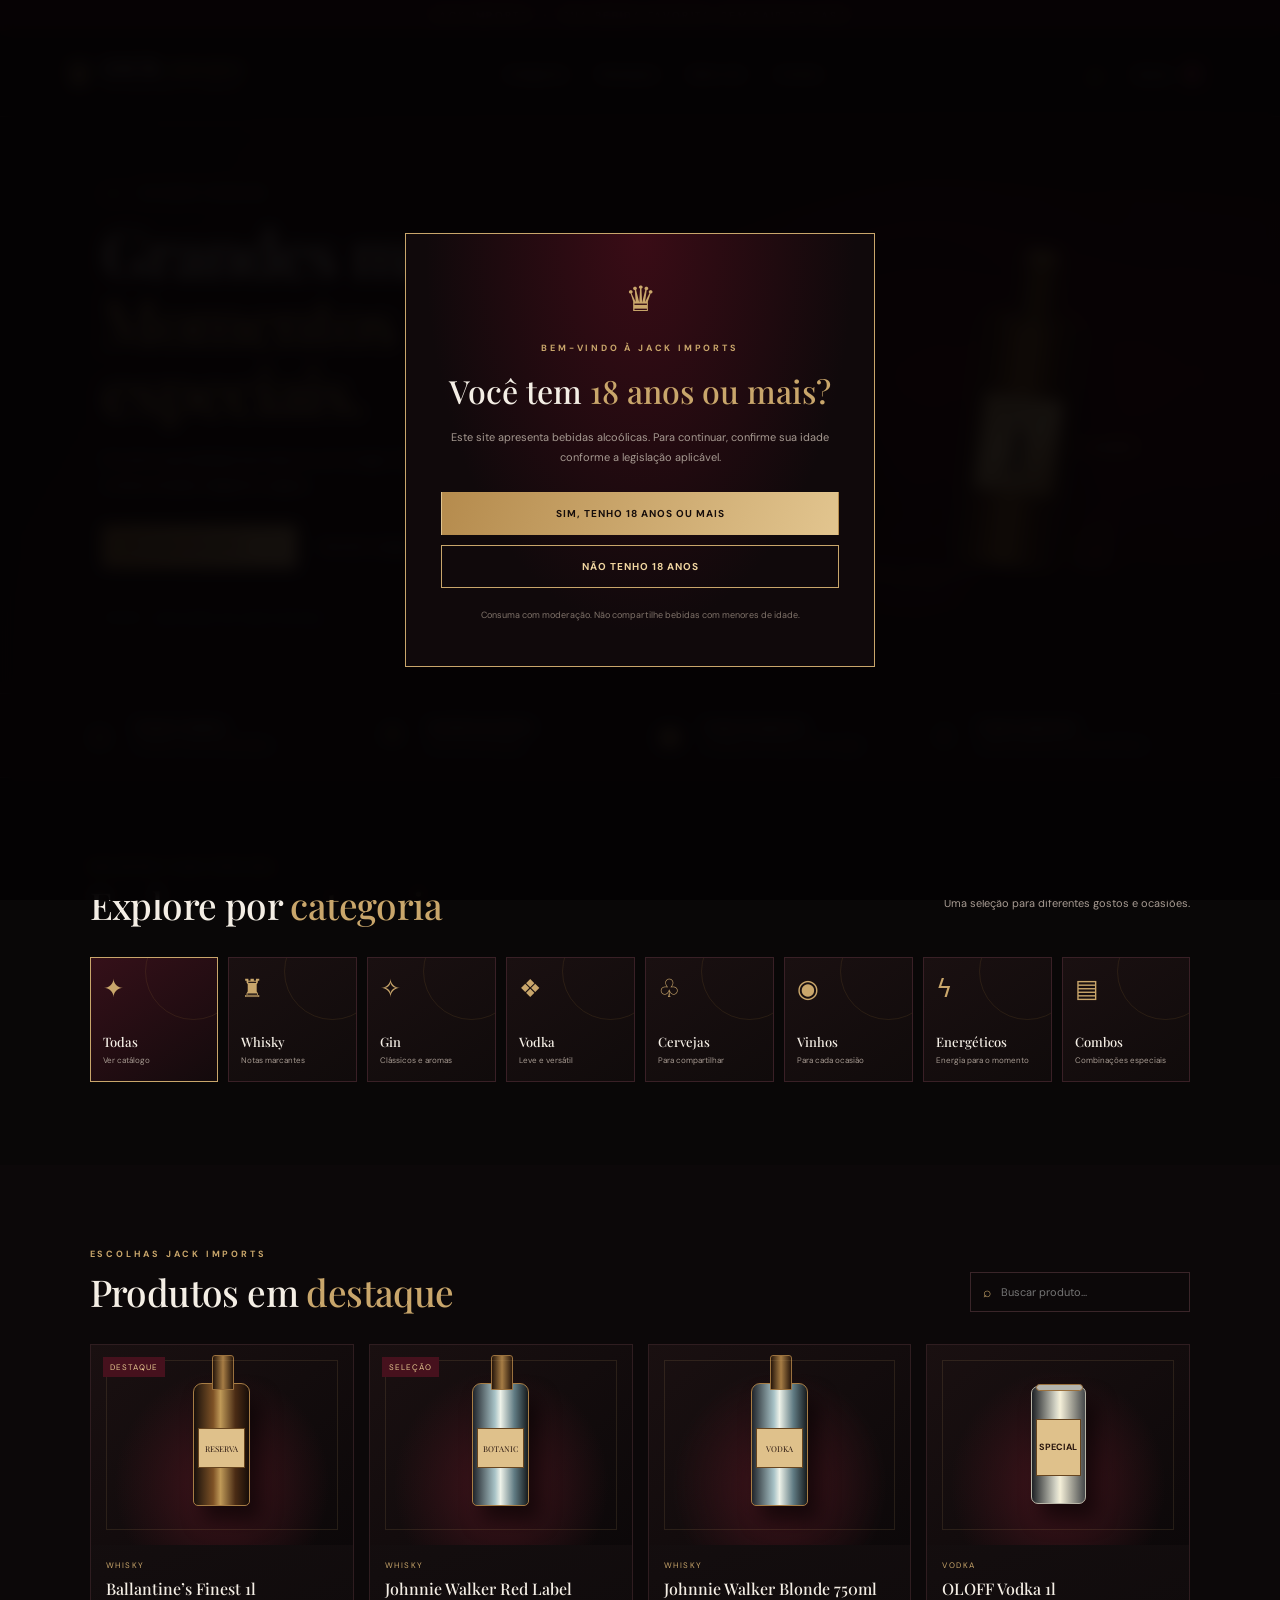
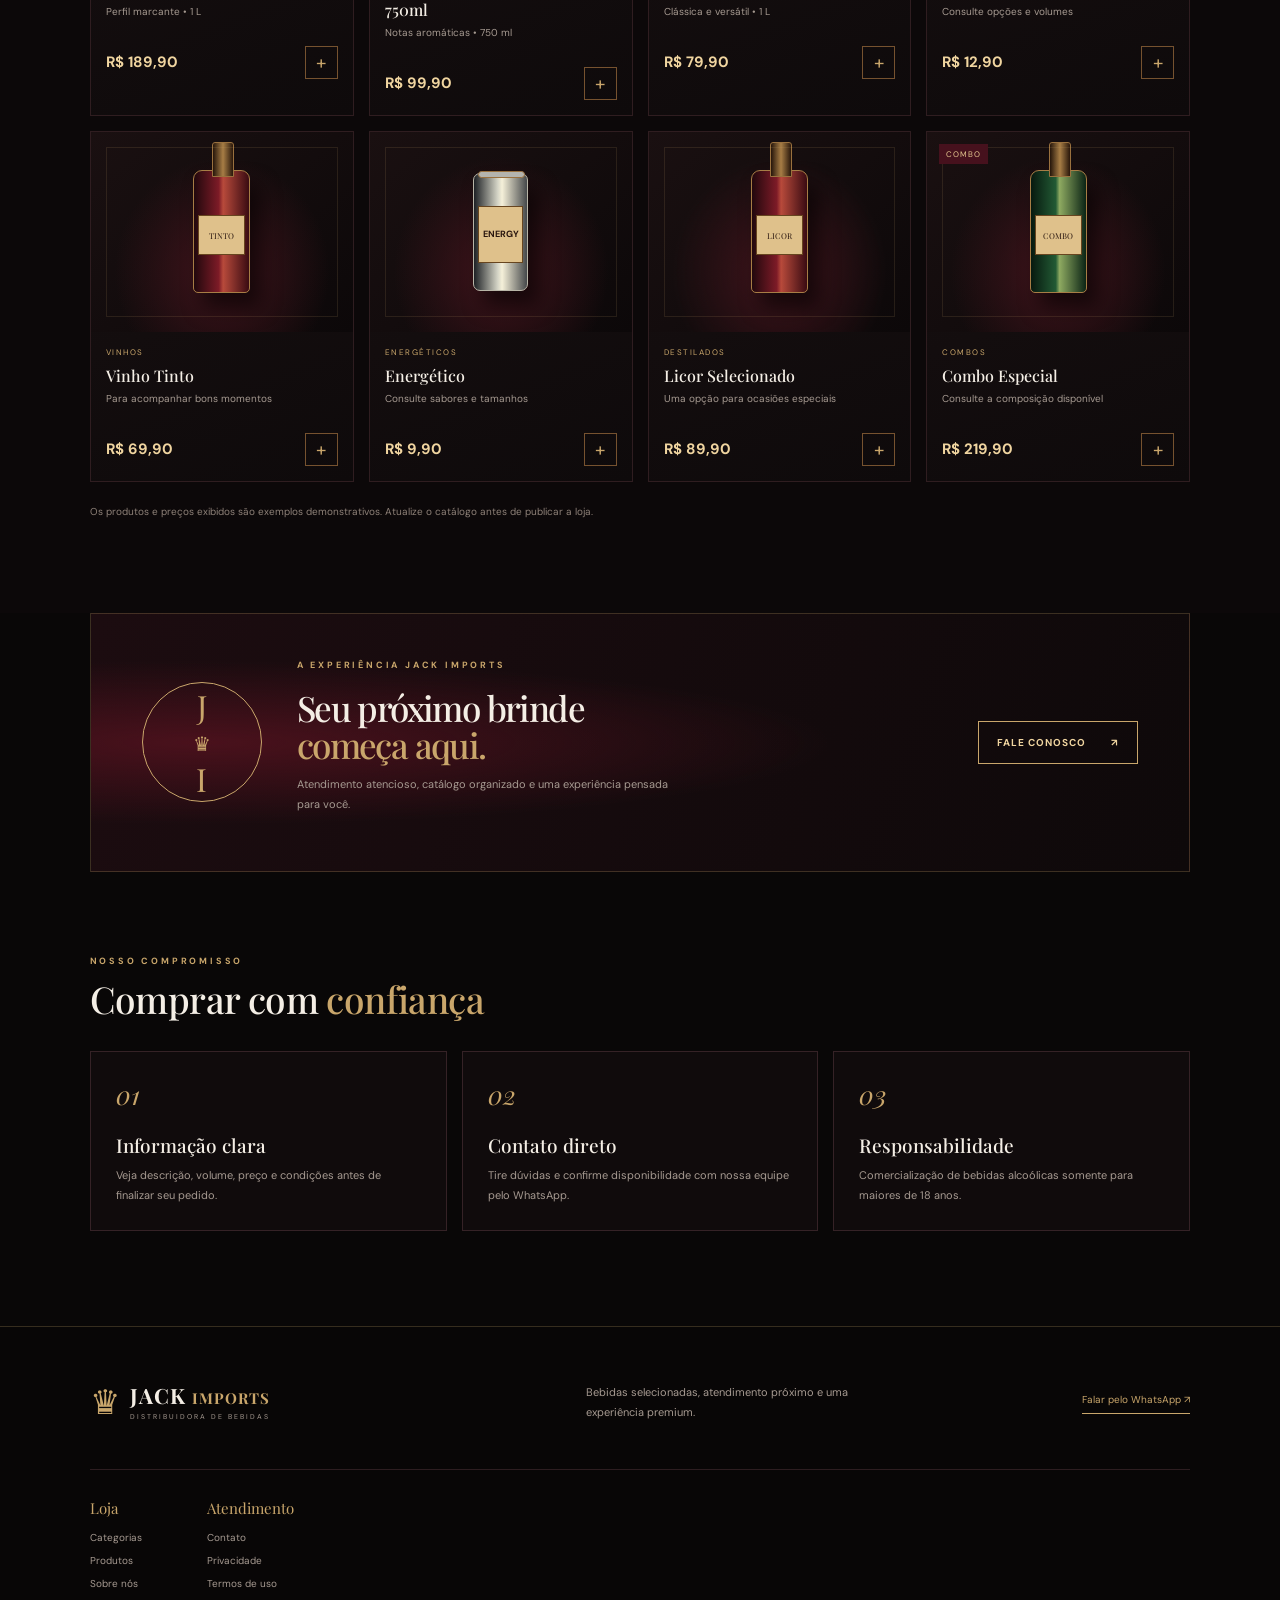
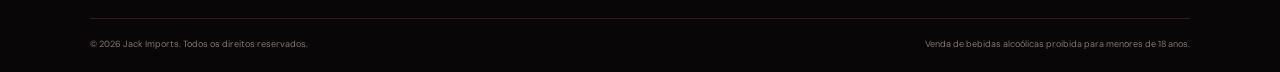
<file: index.html>
<!doctype html>
<html lang="pt-BR">
<head>
  <meta charset="utf-8">
  <meta name="viewport" content="width=device-width, initial-scale=1">
  <meta name="theme-color" content="#090707">
  <meta name="description" content="Jack Imports — bebidas selecionadas, atendimento pelo WhatsApp e compra prática.">
  <title>Jack Imports | Bebidas Premium</title>
  <link rel="preconnect" href="https://fonts.googleapis.com">
  <link rel="preconnect" href="https://fonts.gstatic.com" crossorigin>
  <link href="https://fonts.googleapis.com/css2?family=DM+Sans:wght@400;500;600;700&family=Playfair+Display:wght@500;600;700&display=swap" rel="stylesheet">
  <link rel="stylesheet" href="styles.css">
</head>
<body>
  <div class="announcement">JACK IMPORTS <span>•</span> SUA BEBIDA FAVORITA, SEM SAIR DE CASA</div>
  <header class="site-header">
    <a class="brand" href="#" aria-label="Jack Imports início">
      <span class="brand-mark">♛</span>
      <span class="brand-name">JACK <b>IMPORTS</b><small>DISTRIBUIDORA DE BEBIDAS</small></span>
    </a>
    <nav class="desktop-nav" aria-label="Navegação principal">
      <a href="#categorias">Categorias</a><a href="#produtos">Destaques</a><a href="#sobre">Sobre nós</a><a href="#contato">Contato</a>
    </nav>
    <div class="header-actions">
      <button class="icon-button" id="searchToggle" aria-label="Mostrar busca">⌕</button>
      <button class="cart-button" id="openCart" aria-label="Abrir carrinho">Sacola <span id="cartCount">0</span></button>
      <button class="menu-button" id="menuToggle" aria-label="Abrir menu">☰</button>
    </div>
  </header>

  <main>
    <section class="hero">
      <div class="hero-content">
        <p class="eyebrow"><span></span> SELEÇÃO PREMIUM</p>
        <h1>Grandes marcas.<br><em>Momentos especiais.</em></h1>
        <p class="hero-copy">Encontre suas bebidas favoritas em um só lugar. Uma experiência de compra simples, elegante e segura.</p>
        <div class="hero-actions"><a class="button button-gold" href="#produtos">Explorar produtos <span>↗</span></a><a class="text-link" href="#categorias">Descobrir categorias</a></div>
        <div class="hero-note"><span class="note-line"></span><span>QUALIDADE EM CADA ESCOLHA</span></div>
      </div>
      <div class="hero-art" aria-label="Composição decorativa de garrafas premium">
        <div class="orb orb-one"></div><div class="orb orb-two"></div>
        <div class="hero-bottle bottle-back"><div class="bottle-neck"></div><div class="bottle-label">JACK<br><small>SELECT</small></div></div>
        <div class="hero-bottle bottle-front"><div class="bottle-neck"></div><div class="bottle-label"><small>RESERVA</small><strong>J</strong><small>IMPORTS</small></div></div>
        <div class="glass-shape"></div><div class="art-caption">JACK IMPORTS <span>EST. 2026</span></div>
      </div>
    </section>

    <section class="trust-strip">
      <div><span class="trust-icon">◇</span><strong>Seleção cuidadosa</strong><small>Produtos e marcas selecionados</small></div>
      <div><span class="trust-icon">↗</span><strong>Atendimento próximo</strong><small>Fale com nossa equipe</small></div>
      <div><span class="trust-icon">▣</span><strong>Compra transparente</strong><small>Condições informadas antes de pagar</small></div>
      <div><span class="trust-icon">♧</span><strong>Compra responsável</strong><small>Venda somente para maiores de 18 anos</small></div>
    </section>

    <section class="section categories-section" id="categorias">
      <div class="section-heading"><div><p class="eyebrow">ENCONTRE O QUE PROCURA</p><h2>Explore por <em>categoria</em></h2></div><p>Uma seleção para diferentes gostos e ocasiões.</p></div>
      <div class="category-grid" id="categoryGrid">
        <button class="category-card active" data-category="Todas"><span class="category-symbol">✦</span><strong>Todas</strong><small>Ver catálogo</small></button>
        <button class="category-card" data-category="Whisky"><span class="category-symbol">♜</span><strong>Whisky</strong><small>Notas marcantes</small></button>
        <button class="category-card" data-category="Gin"><span class="category-symbol">✧</span><strong>Gin</strong><small>Clássicos e aromas</small></button>
        <button class="category-card" data-category="Vodka"><span class="category-symbol">❖</span><strong>Vodka</strong><small>Leve e versátil</small></button>
        <button class="category-card" data-category="Cervejas"><span class="category-symbol">♧</span><strong>Cervejas</strong><small>Para compartilhar</small></button>
        <button class="category-card" data-category="Vinhos"><span class="category-symbol">◉</span><strong>Vinhos</strong><small>Para cada ocasião</small></button>
        <button class="category-card" data-category="Energéticos"><span class="category-symbol">ϟ</span><strong>Energéticos</strong><small>Energia para o momento</small></button>
        <button class="category-card" data-category="Combos"><span class="category-symbol">▤</span><strong>Combos</strong><small>Combinações especiais</small></button>
      </div>
    </section>

    <section class="section products-section" id="produtos">
      <div class="section-heading"><div><p class="eyebrow">ESCOLHAS JACK IMPORTS</p><h2>Produtos em <em>destaque</em></h2></div><label class="search-wrap" id="searchWrap"><span>⌕</span><input id="productSearch" type="search" placeholder="Buscar produto..." aria-label="Buscar produto"></label></div>
      <div class="product-grid" id="productGrid"></div>
      <p class="catalog-note">Os produtos e preços exibidos são exemplos demonstrativos. Atualize o catálogo antes de publicar a loja.</p>
    </section>

    <section class="feature-banner" id="sobre">
      <div class="feature-emblem">J<span>♛</span>I</div>
      <div><p class="eyebrow">A EXPERIÊNCIA JACK IMPORTS</p><h2>Seu próximo brinde<br><em>começa aqui.</em></h2><p>Atendimento atencioso, catálogo organizado e uma experiência pensada para você.</p></div>
      <a class="button button-outline" href="#contato">Fale conosco <span>↗</span></a>
    </section>

    <section class="section benefits">
      <div class="section-heading"><div><p class="eyebrow">NOSSO COMPROMISSO</p><h2>Comprar com <em>confiança</em></h2></div></div>
      <div class="benefit-grid">
        <article><span>01</span><h3>Informação clara</h3><p>Veja descrição, volume, preço e condições antes de finalizar seu pedido.</p></article>
        <article><span>02</span><h3>Contato direto</h3><p>Tire dúvidas e confirme disponibilidade com nossa equipe pelo WhatsApp.</p></article>
        <article><span>03</span><h3>Responsabilidade</h3><p>Comercialização de bebidas alcoólicas somente para maiores de 18 anos.</p></article>
      </div>
    </section>
  </main>

  <footer id="contato">
    <div class="footer-main"><a class="brand" href="#"><span class="brand-mark">♛</span><span class="brand-name">JACK <b>IMPORTS</b><small>DISTRIBUIDORA DE BEBIDAS</small></span></a><p>Bebidas selecionadas, atendimento próximo e uma experiência premium.</p><a class="footer-contact" id="footerWhatsapp" href="#" target="_blank" rel="noopener">Falar pelo WhatsApp ↗</a></div>
    <div class="footer-links"><div><strong>Loja</strong><a href="#categorias">Categorias</a><a href="#produtos">Produtos</a><a href="#sobre">Sobre nós</a></div><div><strong>Atendimento</strong><a href="#contato">Contato</a><a href="privacidade.html">Privacidade</a><a href="termos.html">Termos de uso</a></div></div>
    <div class="footer-bottom"><span>© <span id="year"></span> Jack Imports. Todos os direitos reservados.</span><span>Venda de bebidas alcoólicas proibida para menores de 18 anos.</span></div>
  </footer>

  <div class="age-overlay" id="ageOverlay" role="dialog" aria-modal="true" aria-labelledby="ageTitle">
    <div class="age-card"><div class="age-crown">♛</div><p class="eyebrow">BEM-VINDO À JACK IMPORTS</p><h2 id="ageTitle">Você tem <em>18 anos ou mais?</em></h2><p>Este site apresenta bebidas alcoólicas. Para continuar, confirme sua idade conforme a legislação aplicável.</p><div class="age-actions"><button class="button button-gold" id="confirmAge">Sim, tenho 18 anos ou mais</button><button class="button button-outline" id="denyAge">Não tenho 18 anos</button></div><small>Consuma com moderação. Não compartilhe bebidas com menores de idade.</small></div>
  </div>

  <aside class="cart-drawer" id="cartDrawer" aria-label="Carrinho de compras" aria-hidden="true">
    <div class="drawer-head"><div><p class="eyebrow">SUA SELEÇÃO</p><h2>Sacola <em>de compras</em></h2></div><button class="close-button" id="closeCart" aria-label="Fechar carrinho">×</button></div>
    <div class="cart-items" id="cartItems"></div>
    <div class="cart-bottom"><div class="subtotal"><span>Subtotal estimado</span><strong id="cartSubtotal">R$ 0,00</strong></div><small>Frete e disponibilidade serão confirmados antes do pagamento.</small><button class="button button-gold full-button" id="checkoutButton">Finalizar pelo WhatsApp ↗</button><button class="clear-cart" id="clearCart">Limpar sacola</button></div>
  </aside>
  <div class="drawer-backdrop" id="drawerBackdrop"></div>
  <div class="toast" id="toast" role="status" aria-live="polite"></div>
  <script src="app.js"></script>
</body>
</html>
</file>
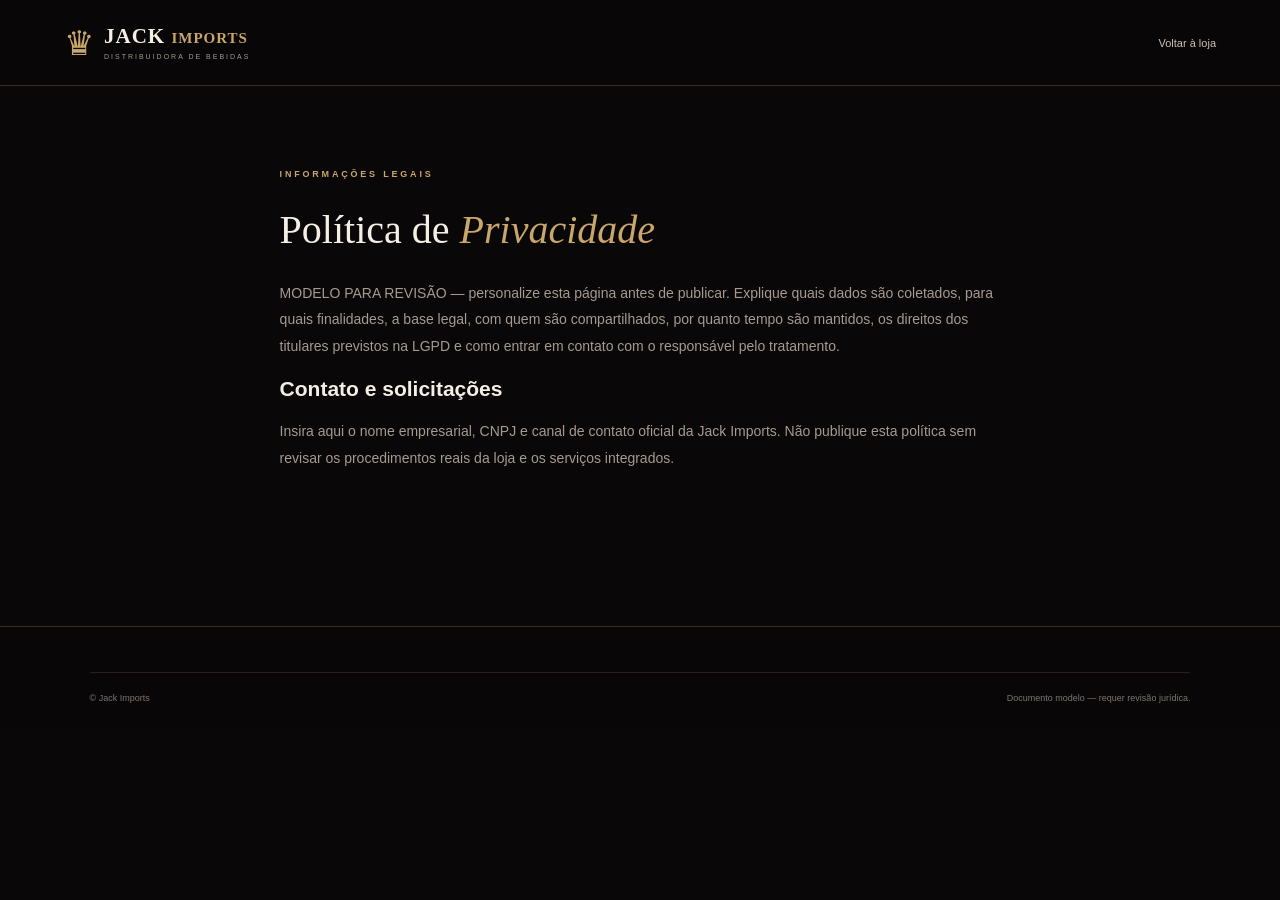
<file: privacidade.html>
<!doctype html><html lang="pt-BR"><head><meta charset="utf-8"><meta name="viewport" content="width=device-width, initial-scale=1"><title>Política de Privacidade | Jack Imports</title><link rel="stylesheet" href="styles.css"></head><body><header class="site-header"><a class="brand" href="index.html"><span class="brand-mark">♛</span><span class="brand-name">JACK <b>IMPORTS</b><small>DISTRIBUIDORA DE BEBIDAS</small></span></a><a class="text-link" href="index.html">Voltar à loja</a></header><main class="section" style="max-width:900px;margin:auto;min-height:60vh"><p class="eyebrow">INFORMAÇÕES LEGAIS</p><h1 style="font:40px var(--serif)">Política de <em style="color:var(--gold)">Privacidade</em></h1><p style="color:var(--muted);line-height:1.9">MODELO PARA REVISÃO — personalize esta página antes de publicar. Explique quais dados são coletados, para quais finalidades, a base legal, com quem são compartilhados, por quanto tempo são mantidos, os direitos dos titulares previstos na LGPD e como entrar em contato com o responsável pelo tratamento.</p><h2>Contato e solicitações</h2><p style="color:var(--muted);line-height:1.9">Insira aqui o nome empresarial, CNPJ e canal de contato oficial da Jack Imports. Não publique esta política sem revisar os procedimentos reais da loja e os serviços integrados.</p></main><footer><div class="footer-bottom"><span>© Jack Imports</span><span>Documento modelo — requer revisão jurídica.</span></div></footer></body></html>
</file>
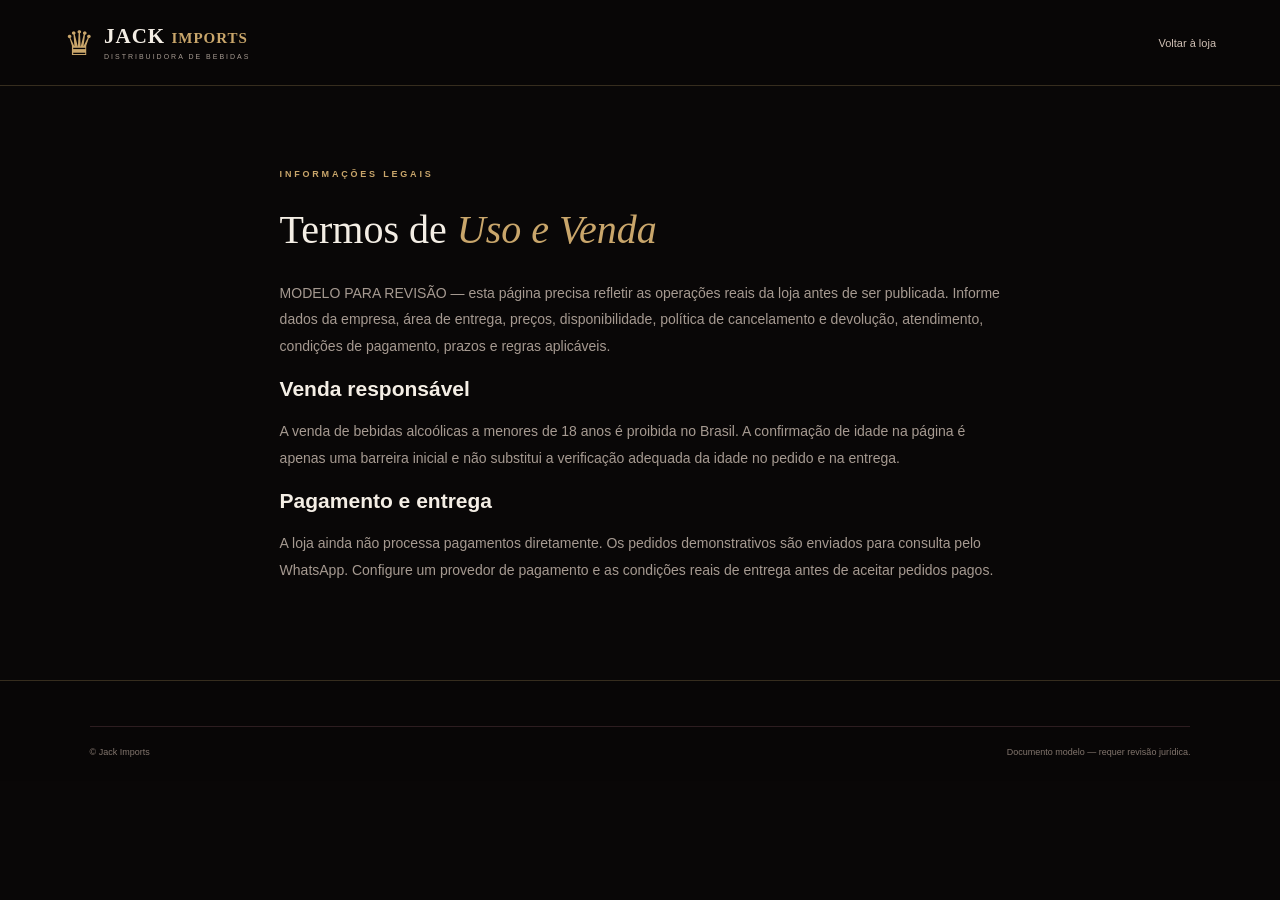
<file: termos.html>
<!doctype html><html lang="pt-BR"><head><meta charset="utf-8"><meta name="viewport" content="width=device-width, initial-scale=1"><title>Termos de Uso | Jack Imports</title><link rel="stylesheet" href="styles.css"></head><body><header class="site-header"><a class="brand" href="index.html"><span class="brand-mark">♛</span><span class="brand-name">JACK <b>IMPORTS</b><small>DISTRIBUIDORA DE BEBIDAS</small></span></a><a class="text-link" href="index.html">Voltar à loja</a></header><main class="section" style="max-width:900px;margin:auto;min-height:60vh"><p class="eyebrow">INFORMAÇÕES LEGAIS</p><h1 style="font:40px var(--serif)">Termos de <em style="color:var(--gold)">Uso e Venda</em></h1><p style="color:var(--muted);line-height:1.9">MODELO PARA REVISÃO — esta página precisa refletir as operações reais da loja antes de ser publicada. Informe dados da empresa, área de entrega, preços, disponibilidade, política de cancelamento e devolução, atendimento, condições de pagamento, prazos e regras aplicáveis.</p><h2>Venda responsável</h2><p style="color:var(--muted);line-height:1.9">A venda de bebidas alcoólicas a menores de 18 anos é proibida no Brasil. A confirmação de idade na página é apenas uma barreira inicial e não substitui a verificação adequada da idade no pedido e na entrega.</p><h2>Pagamento e entrega</h2><p style="color:var(--muted);line-height:1.9">A loja ainda não processa pagamentos diretamente. Os pedidos demonstrativos são enviados para consulta pelo WhatsApp. Configure um provedor de pagamento e as condições reais de entrega antes de aceitar pedidos pagos.</p></main><footer><div class="footer-bottom"><span>© Jack Imports</span><span>Documento modelo — requer revisão jurídica.</span></div></footer></body></html>
</file>
<file: styles.css>
:root{--black:#090707;--panel:#120c0d;--panel2:#1a0d10;--wine:#4c101d;--wine2:#711b2b;--gold:#c9a66b;--gold-light:#f0d5a0;--cream:#f4eee5;--muted:#a69a91;--line:rgba(201,166,107,.24);--sans:"DM Sans",sans-serif;--serif:"Playfair Display",serif}*{box-sizing:border-box}html{scroll-behavior:smooth;scroll-padding-top:100px}body{margin:0;background:var(--black);color:var(--cream);font-family:var(--sans);font-size:14px}a{color:inherit;text-decoration:none}button,input{font:inherit}.announcement{text-align:center;padding:9px 12px;background:#260910;color:var(--gold-light);font-size:10px;letter-spacing:2.3px}.announcement span{color:var(--gold);padding:0 8px}.site-header{height:86px;padding:0 clamp(20px,5vw,76px);display:flex;align-items:center;justify-content:space-between;border-bottom:1px solid var(--line);background:rgba(9,7,7,.96);position:sticky;top:0;z-index:20;backdrop-filter:blur(12px)}.brand{display:flex;align-items:center;gap:10px}.brand-mark{font-size:34px;color:var(--gold);line-height:1}.brand-name{font-family:var(--serif);font-size:21px;font-weight:700;letter-spacing:1px;line-height:1}.brand-name b{color:var(--gold);font-size:15px}.brand-name small{display:block;font:7px var(--sans);letter-spacing:2px;margin-top:6px;color:var(--muted)}.desktop-nav{display:flex;gap:30px;color:#d6c9bc;font-size:12px}.desktop-nav a:hover,.text-link:hover{color:var(--gold)}.header-actions{display:flex;align-items:center;gap:12px}.icon-button,.menu-button{border:0;background:transparent;color:var(--gold);font-size:25px;cursor:pointer}.cart-button{border:1px solid var(--line);background:transparent;color:var(--cream);padding:10px 13px;cursor:pointer;font-size:11px;letter-spacing:.5px}.cart-button span{display:inline-grid;place-items:center;background:var(--wine2);color:white;border-radius:50%;width:20px;height:20px;margin-left:8px}.menu-button{display:none}.hero{min-height:560px;padding:70px clamp(22px,8vw,125px);display:grid;grid-template-columns:1fr 1fr;align-items:center;gap:45px;overflow:hidden;position:relative;background:radial-gradient(ellipse at 80% 45%,#3b0b15 0,transparent 48%),linear-gradient(120deg,#0b0708,#14090c 60%,#080606)}.hero:after{content:"";position:absolute;inset:0;pointer-events:none;background:linear-gradient(120deg,transparent 55%,rgba(132,22,43,.12))}.hero-content{position:relative;z-index:2;max-width:550px}.eyebrow{font-size:9px;letter-spacing:2.8px;color:var(--gold);font-weight:700;margin:0 0 18px}.eyebrow span{display:inline-block;width:23px;height:1px;background:var(--gold);vertical-align:middle;margin-right:10px}.hero h1,.section-heading h2,.feature-banner h2{font:500 clamp(39px,5vw,67px)/1.08 var(--serif);letter-spacing:-1.6px;margin:0}.hero h1 em,.section-heading h2 em,.feature-banner h2 em,.drawer-head h2 em,.age-card h2 em{font-style:normal;color:var(--gold)}.hero-copy{color:#b8aaa0;line-height:1.9;max-width:420px;margin:24px 0 27px;font-size:13px}.hero-actions{display:flex;align-items:center;gap:23px;flex-wrap:wrap}.button{display:inline-flex;justify-content:center;align-items:center;gap:25px;padding:14px 18px;border:1px solid transparent;cursor:pointer;font-size:10px;letter-spacing:1px;font-weight:700;text-transform:uppercase;transition:.2s}.button-gold{background:linear-gradient(110deg,#b58b4d,#e2c58f);color:#160d0b}.button-gold:hover{filter:brightness(1.1);transform:translateY(-1px)}.button-outline{border-color:var(--gold);background:transparent;color:var(--gold-light)}.button-outline:hover{background:rgba(201,166,107,.1)}.text-link{font-size:11px;color:#d0c0b5}.hero-note{display:flex;align-items:center;gap:12px;margin-top:45px;font-size:8px;letter-spacing:2px;color:#95857b}.note-line{width:42px;height:1px;background:var(--gold)}.hero-art{height:390px;position:relative;display:flex;align-items:center;justify-content:center;z-index:1}.orb{position:absolute;border-radius:50%;filter:blur(1px)}.orb-one{width:340px;height:340px;border:1px solid rgba(201,166,107,.2);box-shadow:0 0 90px #3d0d18,inset 0 0 65px #26090f}.orb-two{width:260px;height:260px;border:1px solid rgba(201,166,107,.3)}.hero-bottle{position:absolute;bottom:46px;width:100px;height:240px;border-radius:18px 18px 10px 10px;background:linear-gradient(90deg,#140b08,#633b1c 25%,#a57838 48%,#4c2a12 75%,#120907);border:1px solid #b68a4b;box-shadow:12px 25px 35px #0009;transform:rotate(-8deg)}.hero-bottle:before{content:"";position:absolute;inset:8px;border:1px solid #d0a35d55;border-radius:12px 12px 5px 5px}.bottle-neck{position:absolute;top:-56px;left:32px;width:36px;height:65px;background:linear-gradient(90deg,#24130a,#916b35,#2a1509);border:1px solid #a47b42;border-radius:5px 5px 0 0}.bottle-neck:after{content:"";position:absolute;top:-9px;left:3px;width:28px;height:12px;background:#a9874e;border-radius:3px}.bottle-label{position:absolute;top:75px;left:10px;right:10px;height:95px;background:linear-gradient(140deg,#d3b47a,#f0d9a1 48%,#a77d42);color:#24120d;display:flex;align-items:center;justify-content:center;flex-direction:column;text-align:center;font-family:var(--serif);font-size:14px;border:2px solid #51331a}.bottle-label small{font:7px var(--sans);letter-spacing:2px}.bottle-label strong{font-size:45px;line-height:1}.bottle-back{left:20%;bottom:56px;transform:scale(.77) rotate(-15deg);filter:brightness(.75)}.bottle-front{right:21%;bottom:39px;transform:scale(1.05) rotate(7deg);z-index:2}.glass-shape{position:absolute;right:8%;bottom:35px;width:80px;height:120px;border:2px solid #c9a66b66;border-top:5px solid #d7b77b77;transform:skew(-7deg);background:linear-gradient(transparent 45%,#8a421f55);clip-path:polygon(10% 0,90% 0,75% 100%,25% 100%)}.art-caption{position:absolute;bottom:4px;left:0;right:0;text-align:center;font:11px var(--serif);letter-spacing:4px;color:var(--gold)}.art-caption span{display:block;font:7px var(--sans);letter-spacing:2px;color:#8b7460;margin-top:7px}.trust-strip{display:grid;grid-template-columns:repeat(4,1fr);padding:25px clamp(20px,7vw,100px);background:#100a0b;border-top:1px solid var(--line);border-bottom:1px solid var(--line)}.trust-strip>div{display:grid;grid-template-columns:35px 1fr;column-gap:10px;align-items:center;padding:0 18px;border-right:1px solid var(--line)}.trust-strip>div:first-child{padding-left:0}.trust-strip>div:last-child{border:0}.trust-icon{grid-row:span 2;color:var(--gold);font-size:25px}.trust-strip strong{font-size:10px;font-weight:600}.trust-strip small{font-size:9px;color:var(--muted);margin-top:4px}.section{padding:83px clamp(22px,7vw,100px)}.section-heading{display:flex;justify-content:space-between;align-items:end;gap:25px;margin-bottom:32px}.section-heading .eyebrow{margin-bottom:12px}.section-heading h2{font-size:37px;letter-spacing:-.6px}.section-heading>p{max-width:260px;font-size:11px;line-height:1.8;color:var(--muted)}.category-grid{display:grid;grid-template-columns:repeat(8,minmax(0,1fr));gap:10px}.category-card{min-height:125px;display:flex;flex-direction:column;align-items:flex-start;justify-content:flex-end;padding:16px 12px;text-align:left;background:linear-gradient(145deg,#1a1011,#100b0b);border:1px solid #392026;color:var(--cream);cursor:pointer;transition:.2s;position:relative;overflow:hidden}.category-card:before{content:"";position:absolute;width:95px;height:95px;border:1px solid #a77b3b25;border-radius:50%;top:-35px;right:-25px}.category-card:hover,.category-card.active{border-color:var(--gold);background:linear-gradient(145deg,#351019,#130a0c)}.category-symbol{font-size:25px;color:var(--gold);margin-bottom:auto;line-height:1.2}.category-card strong{font:500 13px var(--serif);margin-top:17px}.category-card small{font-size:8px;color:var(--muted);margin-top:5px}.products-section{background:#0c0809}.search-wrap{display:flex;align-items:center;gap:8px;border:1px solid #3a2529;padding:10px 12px;min-width:220px;color:var(--gold)}.search-wrap input{border:0;outline:0;background:transparent;color:var(--cream);font-size:11px;width:100%}.product-grid{display:grid;grid-template-columns:repeat(4,minmax(0,1fr));gap:15px}.product-card{border:1px solid #2f1d20;background:linear-gradient(160deg,#181011,#0e0a0b);min-width:0;transition:.2s}.product-card:hover{border-color:#9a713e;transform:translateY(-3px)}.product-image{height:200px;display:flex;align-items:center;justify-content:center;position:relative;overflow:hidden;background:radial-gradient(ellipse at 50% 70%,#42141c 0,transparent 58%),linear-gradient(140deg,#1a1011,#0c0809)}.product-image:after{content:"";position:absolute;inset:15px;border:1px solid #c9a66b22;pointer-events:none}.product-art{position:relative;width:57px;height:123px;border:1px solid #a77d45;border-radius:9px 9px 5px 5px;background:linear-gradient(90deg,#18100b,#7e5226 35%,#c09a58 48%,#4b2c15 75%,#160c08);box-shadow:10px 15px 20px #0009}.product-art:before{content:"";position:absolute;top:-29px;left:18px;width:20px;height:33px;background:linear-gradient(90deg,#25150a,#a77d45,#29170b);border:1px solid #9a713e;border-radius:3px 3px 0 0}.product-art:after{content:attr(data-label);position:absolute;top:44px;left:4px;right:4px;min-height:38px;background:#dfc18b;color:#28150e;font:8px var(--serif);text-align:center;display:grid;place-items:center;border:1px solid #67451f;overflow-wrap:anywhere}.product-art.clear{background:linear-gradient(90deg,#20242a,#a8c3c7 40%,#eef2e9 50%,#617c84 75%,#171b1d)}.product-art.red{background:linear-gradient(90deg,#21080d,#7d1b27 45%,#b84a3b 53%,#3a0b12)}.product-art.green{background:linear-gradient(90deg,#07190f,#225a34 45%,#8eaa61 52%,#0b2415)}.product-art.can{width:55px;height:118px;border-radius:7px;background:linear-gradient(90deg,#1d2024,#d5d5c7 45%,#f5f0d9 53%,#45484a);border-color:#b8b5a7}.product-art.can:before{top:-3px;left:4px;width:45px;height:5px;border-radius:4px;background:#b4b4ae}.product-art.can:after{top:32px;min-height:55px;font:bold 9px var(--sans)}.product-tag{position:absolute;left:12px;top:12px;padding:5px 7px;background:#46111d;color:#e5c78f;font-size:8px;letter-spacing:1px;z-index:2}.product-info{padding:15px}.product-category{font-size:8px;letter-spacing:1.5px;color:var(--gold);text-transform:uppercase}.product-info h3{font:500 16px var(--serif);margin:8px 0 5px}.product-info p{font-size:10px;color:var(--muted);margin:0 0 14px;min-height:28px;line-height:1.5}.product-buy{display:flex;justify-content:space-between;align-items:center;gap:8px}.product-price{font-size:15px;font-weight:700;color:var(--gold-light)}.add-button{background:transparent;border:1px solid #76522f;color:var(--gold);width:33px;height:33px;font-size:19px;cursor:pointer}.add-button:hover{background:var(--gold);color:#120b08}.catalog-note{font-size:10px;color:#8e8178;margin-top:22px;line-height:1.6}.feature-banner{margin:0 clamp(22px,7vw,100px);padding:45px clamp(20px,4vw,55px);display:flex;align-items:center;gap:35px;border:1px solid var(--line);background:radial-gradient(ellipse at 10% 50%,#4a111c,transparent 45%),linear-gradient(110deg,#1c0c10,#0e090a);}.feature-emblem{width:120px;height:120px;flex-shrink:0;border:1px solid var(--gold);border-radius:50%;display:grid;place-items:center;font:32px var(--serif);color:var(--gold)}.feature-emblem span{font-size:20px}.feature-banner>div:nth-child(2){flex:1}.feature-banner h2{font-size:35px}.feature-banner p:not(.eyebrow){font-size:11px;color:var(--muted);line-height:1.8;max-width:390px}.benefits{padding-bottom:95px}.benefit-grid{display:grid;grid-template-columns:repeat(3,1fr);gap:15px}.benefit-grid article{padding:25px;border:1px solid #352226;background:#100b0c}.benefit-grid article>span{font:italic 26px var(--serif);color:var(--gold)}.benefit-grid h3{font:500 19px var(--serif);margin:20px 0 8px}.benefit-grid p{font-size:11px;color:var(--muted);line-height:1.8;margin:0}footer{border-top:1px solid var(--line);padding:45px clamp(22px,7vw,100px) 20px;background:#080606}.footer-main{display:grid;grid-template-columns:1fr 1fr auto;align-items:center;gap:25px;padding-bottom:35px;border-bottom:1px solid #2d1d20}.footer-main>p{font-size:11px;line-height:1.8;color:var(--muted);max-width:300px}.footer-contact{font-size:10px;color:var(--gold);border-bottom:1px solid var(--gold);padding-bottom:7px}.footer-links{display:flex;gap:65px;padding:28px 0}.footer-links>div{display:grid;gap:10px}.footer-links strong{font:15px var(--serif);color:var(--gold);margin-bottom:3px}.footer-links a{font-size:10px;color:var(--muted)}.footer-links a:hover{color:var(--gold)}.footer-bottom{border-top:1px solid #2d1d20;padding-top:18px;display:flex;justify-content:space-between;gap:15px;color:#82756d;font-size:9px;line-height:1.7}.age-overlay{position:fixed;inset:0;background:#050304ed;z-index:100;display:grid;place-items:center;padding:20px;backdrop-filter:blur(8px)}.age-overlay.hidden{display:none}.age-card{max-width:470px;width:100%;padding:42px 35px;text-align:center;border:1px solid var(--gold);background:radial-gradient(ellipse at top,#3a0c16,#10090b 65%)}.age-crown{font-size:35px;color:var(--gold);margin-bottom:20px}.age-card h2{font:500 32px/1.2 var(--serif);margin:0}.age-card>p:not(.eyebrow){font-size:11px;line-height:1.8;color:var(--muted);margin:17px 0 25px}.age-actions{display:grid;gap:10px}.age-actions .button{width:100%}.age-card>small{display:block;font-size:9px;color:#81746b;line-height:1.7;margin-top:20px}.cart-drawer{position:fixed;right:0;top:0;bottom:0;width:min(440px,100%);z-index:51;background:#100a0b;border-left:1px solid var(--line);transform:translateX(105%);transition:transform .3s ease;display:flex;flex-direction:column;padding:27px}.cart-drawer.open{transform:translateX(0)}.drawer-backdrop{position:fixed;inset:0;background:#0009;z-index:50;opacity:0;visibility:hidden;transition:.3s}.drawer-backdrop.show{opacity:1;visibility:visible}.drawer-head{display:flex;justify-content:space-between;align-items:center;padding-bottom:22px;border-bottom:1px solid var(--line)}.drawer-head .eyebrow{margin-bottom:8px}.drawer-head h2{font:500 25px var(--serif);margin:0}.close-button{background:none;border:0;color:var(--gold);font-size:29px;cursor:pointer}.cart-items{flex:1;overflow:auto;padding:15px 0}.empty-cart{text-align:center;color:var(--muted);font-size:12px;padding:50px 10px;line-height:1.8}.cart-row{display:grid;grid-template-columns:1fr auto;gap:10px;padding:15px 0;border-bottom:1px solid #2b1c1f}.cart-row h4{font:15px var(--serif);margin:0 0 6px}.cart-row small{color:var(--muted);font-size:10px}.cart-row strong{display:block;color:var(--gold-light);font-size:12px;margin-top:7px}.quantity{display:flex;align-items:center;gap:10px}.quantity button{width:25px;height:25px;background:#261116;border:1px solid var(--line);color:var(--gold);cursor:pointer}.cart-bottom{border-top:1px solid var(--line);padding-top:20px}.subtotal{display:flex;justify-content:space-between;font-size:12px;margin-bottom:12px}.subtotal strong{color:var(--gold-light);font-size:16px}.cart-bottom>small{display:block;color:var(--muted);font-size:9px;line-height:1.6;margin-bottom:15px}.full-button{width:100%}.clear-cart{display:block;margin:14px auto 0;border:0;background:none;color:#a99b92;text-decoration:underline;font-size:10px;cursor:pointer}.toast{position:fixed;bottom:22px;left:50%;transform:translate(-50%,20px);background:#e4c58b;color:#160c0a;padding:12px 20px;font-size:11px;z-index:120;opacity:0;pointer-events:none;transition:.25s}.toast.show{opacity:1;transform:translate(-50%,0)}.no-results{grid-column:1/-1;padding:35px;text-align:center;color:var(--muted);border:1px dashed var(--line)}@media(max-width:1050px){.category-grid{grid-template-columns:repeat(4,1fr)}.hero{padding-left:5vw;padding-right:5vw}.trust-strip{padding-left:3vw;padding-right:3vw}.trust-strip>div{padding:0 10px}.product-grid{grid-template-columns:repeat(3,1fr)}}@media(max-width:760px){.announcement{font-size:8px;letter-spacing:1.5px}.site-header{height:72px;padding:0 17px}.brand-name{font-size:18px}.brand-name b{font-size:12px}.brand-mark{font-size:27px}.desktop-nav{display:none;position:absolute;top:71px;left:0;right:0;background:#10090b;padding:20px;flex-direction:column;gap:20px;border-bottom:1px solid var(--line)}.desktop-nav.open{display:flex}.menu-button{display:block}.icon-button{font-size:22px}.cart-button{padding:7px 8px;font-size:10px}.hero{grid-template-columns:1fr;padding:55px 23px 35px;gap:8px}.hero h1{font-size:45px}.hero-copy{font-size:12px}.hero-art{height:300px;max-width:430px;width:100%;margin:auto}.orb-one{width:260px;height:260px}.orb-two{width:205px;height:205px}.hero-bottle{bottom:40px;transform:scale(.8) rotate(7deg)}.bottle-back{left:18%;transform:scale(.62) rotate(-15deg)}.bottle-front{right:20%;transform:scale(.8) rotate(7deg)}.glass-shape{right:8%;transform:scale(.8) skew(-7deg)}.trust-strip{grid-template-columns:repeat(2,1fr);gap:20px;padding:22px}.trust-strip>div{padding:0 8px;border-right:0}.trust-strip>div:first-child{padding-left:8px}.trust-strip strong{font-size:9px}.trust-strip small{font-size:8px}.section{padding:60px 20px}.section-heading{align-items:flex-start;flex-direction:column;gap:15px}.section-heading h2{font-size:33px}.section-heading>p{margin:0}.category-grid{grid-template-columns:repeat(2,1fr);gap:8px}.category-card{min-height:105px}.product-grid{grid-template-columns:repeat(2,minmax(0,1fr));gap:9px}.product-image{height:155px}.product-art{transform:scale(.85)}.product-info{padding:12px}.product-info h3{font-size:14px}.product-info p{font-size:9px}.product-price{font-size:13px}.search-wrap{width:100%}.feature-banner{margin:0 20px;padding:28px 20px;display:grid;grid-template-columns:60px 1fr;gap:15px}.feature-emblem{width:60px;height:60px;font-size:20px}.feature-emblem span{font-size:13px}.feature-banner h2{font-size:27px}.feature-banner p:not(.eyebrow){font-size:10px}.feature-banner .button{grid-column:1/-1;width:100%}.benefits{padding-top:60px;padding-bottom:60px}.benefit-grid{grid-template-columns:1fr}.benefit-grid article{padding:20px}.benefit-grid h3{margin-top:12px}.footer-main{grid-template-columns:1fr;gap:13px}.footer-main>p{margin:0}.footer-contact{justify-self:start}.footer-links{gap:50px}.footer-bottom{flex-direction:column}.age-card{padding:35px 22px}.age-card h2{font-size:27px}.cart-drawer{padding:20px}.product-tag{font-size:7px}}@media(max-width:360px){.brand-name{font-size:15px}.brand-name b{font-size:10px}.header-actions{gap:5px}.icon-button{display:none}.hero h1{font-size:39px}.product-grid{grid-template-columns:1fr}.product-image{height:190px}}
</file>
